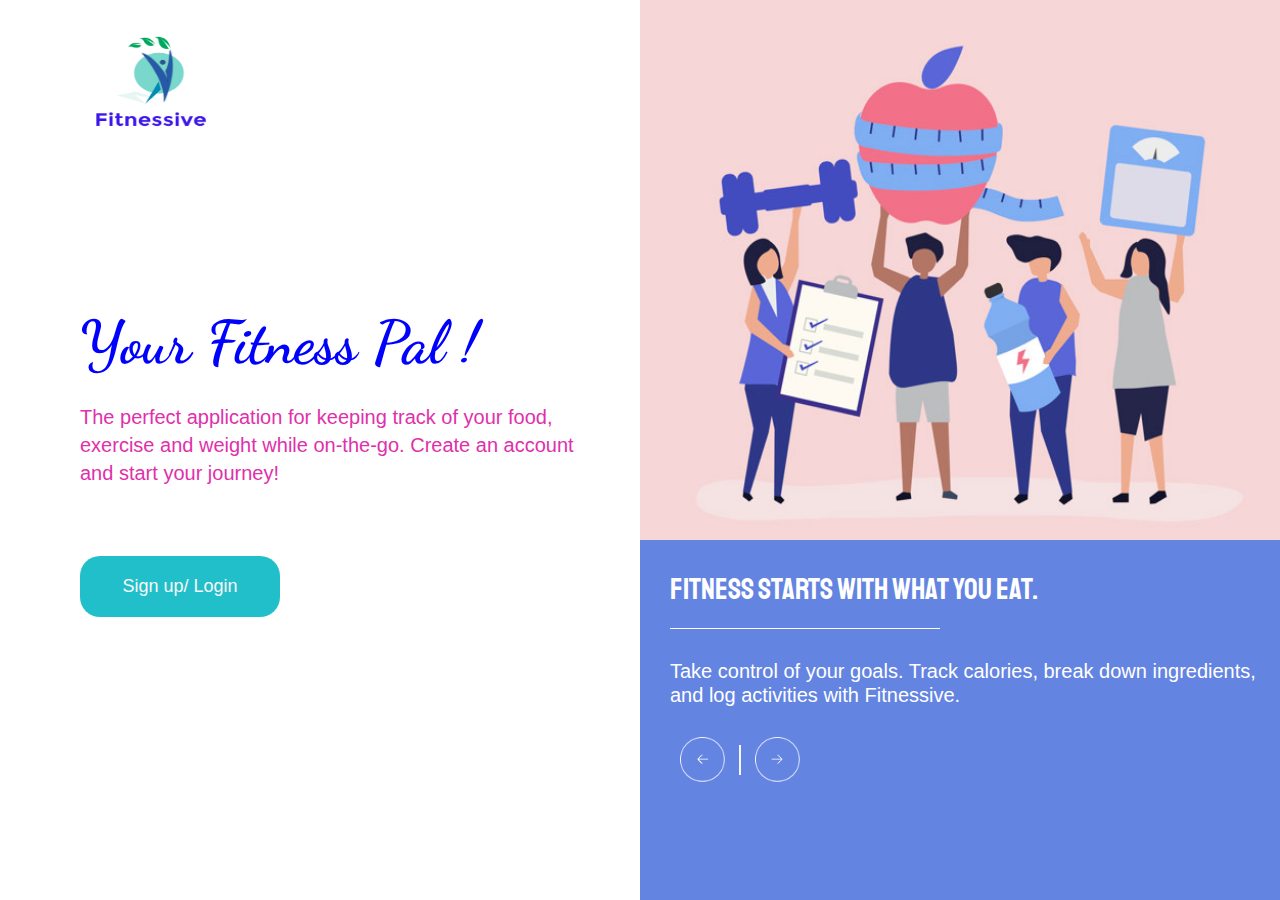
<file: index.html>
<!DOCTYPE html>
<html>
    <head>
        <meta name="viewport" content="width=device-width, initial-scale=1.0">
        <title>Home Page</title>
        
        <link href="https://fonts.googleapis.com/css2?family=Dancing+Script&display=swap" rel="stylesheet">
        <link type="text/css" rel="stylesheet" href="style.css"> 
        <link href="https://fonts.googleapis.com/css2?family=Staatliches&display=swap" rel="stylesheet">
    </head>
    <body>
        <div class="wrapper">
            <div class="leftcol">
                <img src="fit.png" class="logo">
                
                <div class="content">
                    <h1 style="font-family: 'Dancing Script', cursive;">Your Fitness Pal !</h1>
                    <p>The perfect application for keeping track of your food, exercise and weight while on-the-go.
                        Create an account and start your journey! 
                    </p>
                    <button type="button" onclick="location.href = 'ls.html'">Sign up/ Login</button>
                </div>
            </div>
            <div class="rightcol">
                <div class="slide" >
                    <img src="bg.jpg" id="slide">
                </div>
                <div class="slidecontent">
                    <h2 style="font-family: 'Staatliches', cursive;">Fitness starts with what you eat.</h2>
                    <hr>
                    <p>Take control of your goals. Track calories, break down ingredients, 
                        and log activities with Fitnessive.
                    </p>
                    <div class="controller">
                        <img src="back.png" id="backbtn" onclick="back()">
                        <div class="verticalline"></div>
                        <img src="next.png" id="nextbtn" onclick="next()">
                        
                
                    </div>
                </div>
            </div>
        </div>
        <script>
                            var Slide = document.getElementById("slide");
                            var Backbtn = document.getElementById("backbtn");
                            var Nextbtn = document.getElementById("nextbtn");
                
                            var slideimages = new Array(
                                "bg.jpg",
                                "2.jpg",
                                "3.png",
                            );
                
                            let i = 0;
                            Nextbtn.onclick = function(){
                
                                if(i<2){
                                    Slide.src = slideimages[i+1];
                                    i++;
                                }
                                
                                
                            }
                
                            Backbtn.onclick = function(){
                            if(i>0){
                                    Slide.src = slideimages[i-1];
                                    i--;
                            }
                
                            }
                        </script>
    
    </body>
</html>
</file>
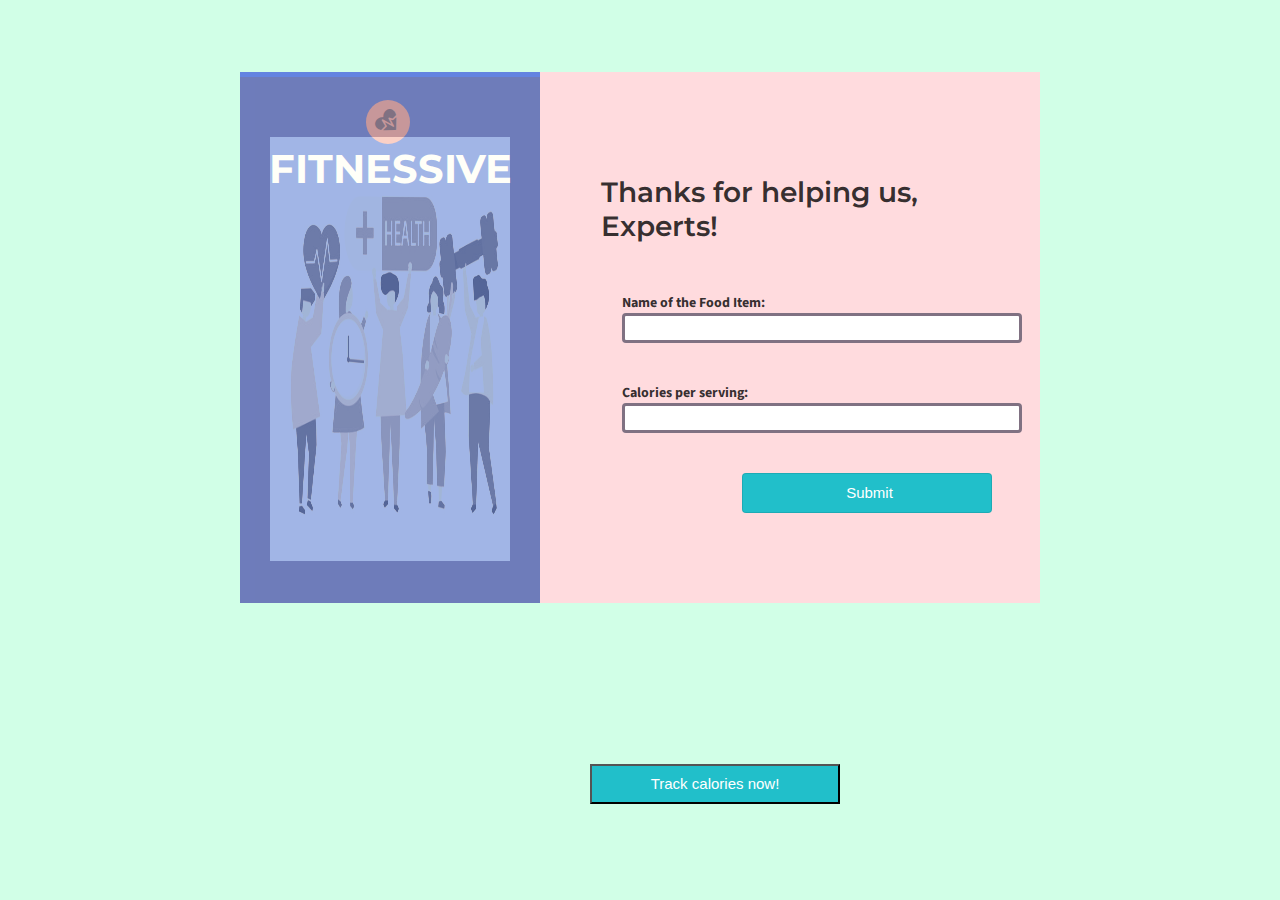
<file: add-data.html>
<!DOCTYPE html>
<html>
<head>
    <title>>dd data</title>
    <link rel="stylesheet" href="add-data.css">
    <link rel="stylesheet" href="https://cdnjs.cloudflare.com/ajax/libs/font-awesome/4.7.0/css/font-awesome.min.css">
    <link href="https://fonts.googleapis.com/css2?family=Montserrat&display=swap" rel="stylesheet">
    <link href="https://fonts.googleapis.com/css2?family=Source+Sans+Pro:ital@1&display=swap" rel="stylesheet">
</head>
<body>
<div class="signup-container">
    <div class="left-container">
    <h1 style="color: white; font-size:40px;">
      <i class="fa fa-heartbeat"></i>
      FITNESSIVE
    </h1>
    <div class="fitness">
    <img src="4.jpg" style="height:80%; width:80%; margin-top: 20%;">
    </div>
    </div>

 


    <div class="right-container">
    <header>
    <h1 id="tagline">Thanks for helping us, Experts!</h1>
    <div class="set">
    <form action="add-data.php" method="POST">
    <br><br>
    <label for="foodItem">Name of the Food Item:</label><br>
    <input type="text" id="foodItem" name="foodItem"><br><br><br>
    <label for="calories">Calories per serving:</label><br>
    <input type="number" id="calories" name="calories"><br><br><br>
    <input type="submit" name="submit" id="submitbtn"/>
    </form>
    </div>
    </header>
    </div>
    <br>
   </div>
<center><button id="trackcalbtn" onclick="window.location.href='display-table.php'">
    Track calories now!</button></center>
</body>
</html>
</file>
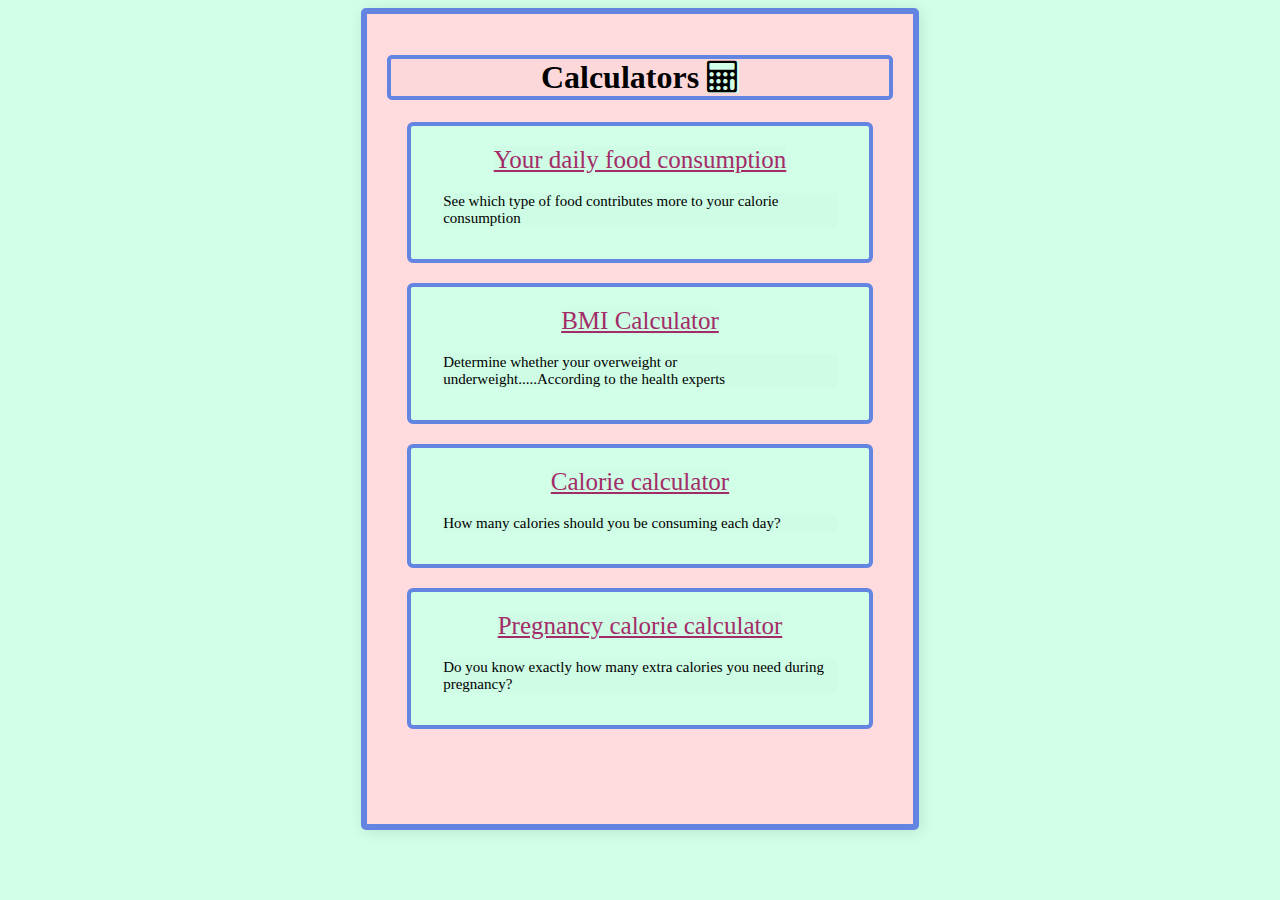
<file: calculators.html>
<!DOCTYPE html>
<html lang="en">
<head>
    <meta charset="UTF-8">
    <meta http-equiv="X-UA-Compatible" content="IE=edge">
    <meta name="viewport" content="width=device-width, initial-scale=1.0">
    <title>Calculators</title>
    <link rel="stylesheet" href="style_sheet.css">
    <link href="https://fonts.googleapis.com/css2?family=Montserrat&display=swap" rel="stylesheet">
    <link href="https://fonts.googleapis.com/css2?family=Source+Sans+Pro:ital@1&display=swap" rel="stylesheet">
    <link rel="preconnect" href="https://fonts.googleapis.com">
    <link rel="stylesheet" href="https://cdnjs.cloudflare.com/ajax/libs/font-awesome/4.7.0/css/font-awesome.min.css">
<link rel="preconnect" href="https://fonts.gstatic.com" crossorigin>
<!--<link href="https://fonts.googleapis.com/css2?family=Abril+Fatface&family=Courgette&family=Josefin+Sans&family=Lobster&family=Otomanopee+One&family=Zen+Loop&display=swap" rel="stylesheet">-->
<link href="https://fonts.googleapis.com/css2?family=Montserrat:wght@100&display=swap" rel="stylesheet">
</head>
<body>
    <div class="main" style = "background-color:#ffdbde;">
    <h1> Calculators <i class="fa fa-calculator"></i></h1>
    <div class = "box">
        <center><a href = "pie_chart.html"> Your daily food consumption</a></center><br>
         <p>See which type of food contributes more to your calorie consumption</p>
    </div class = "box"> 
    <div class = "box">
        <center><a href = "BMI_calculator.html"> BMI Calculator </a></center><br>
        <p>Determine whether your overweight or underweight.....According to the health experts</p>
    </div >
    <div class = "box">
        <center><a href = "Calorie_calculator.html"> Calorie calculator</a></center><br>
         <p>How many calories should you be consuming each day?</p>
    </div>
    <div class = "box">
        <center><a href = "pregnancy_calorie.html"> Pregnancy calorie calculator</a></center><br>
        <p> Do you know exactly how many extra calories you need during pregnancy?</p>
    </div>
    </div>
</body>
</html>
</file>
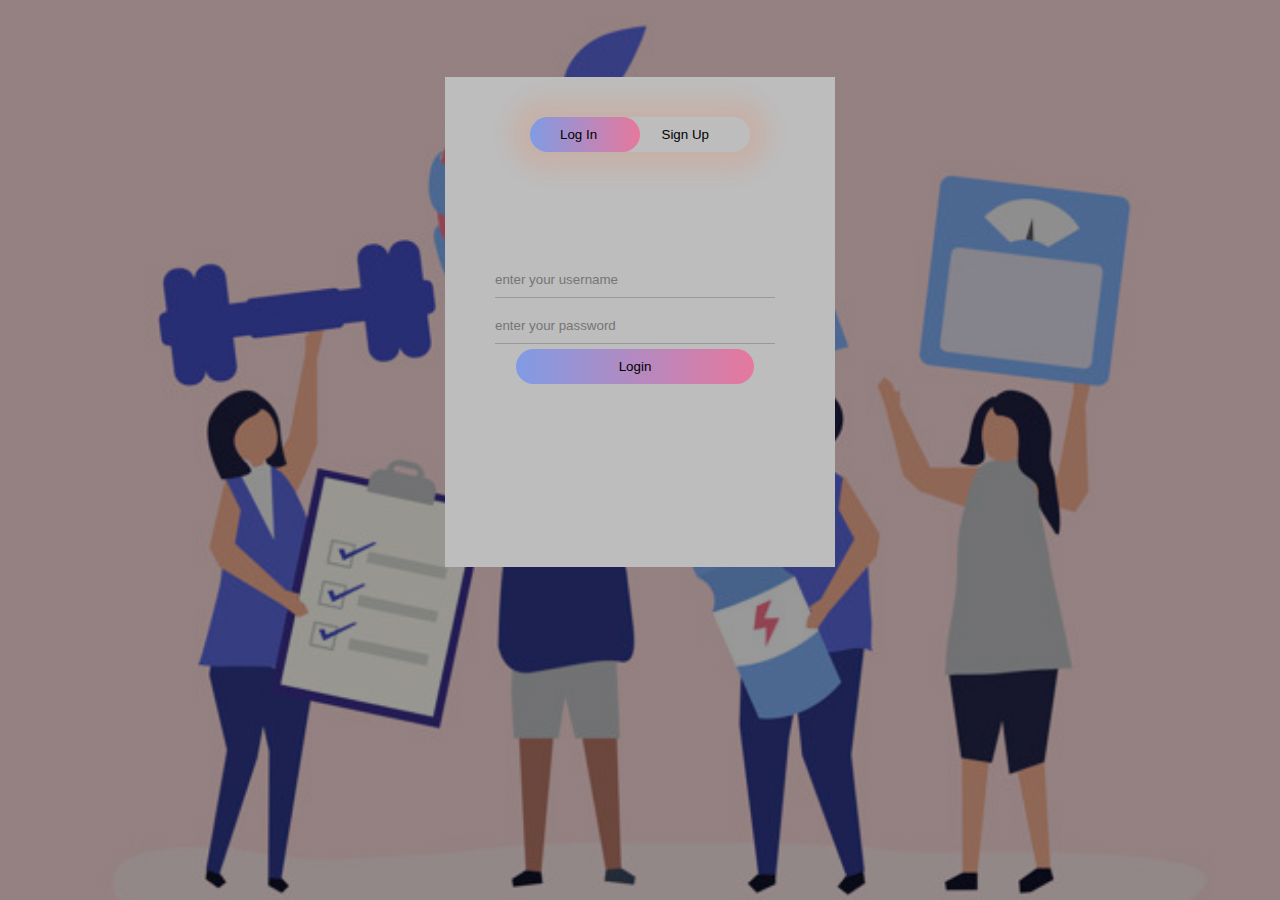
<file: login.html>
<!DOCTYPE html>
<html>
    <head>

        <title>Login/Sign Up</title>
        <link rel="stylesheet" type="text/css" href="login.css">
        
    </head>

    <body>
        <div class="main">
            <div class="data">
                <div class="box">
                    <div id="but1"></div>
                    <button type="button" class="togglebtn" onclick="Loginn()">Log In</button>
                    <button type="button" class="togglebtn" onclick="Signin()">Sign Up</button>
                </div>
            
                <!--Form 1-->

                <form id="login" class="inp">
                    <input type="text" class="inputf" placeholder="enter your username" required>
                    <input type="password" class="inputf" placeholder="enter your password" required>
                    <button type="submit" class="sub">Login</button>
                </form>

                <!--form 2  table: sno, name, age, height, weight, email, username, password, role -->
                
                <form id="signup" class="inp" action="signup.php" method="POST">

                    <input type="text" class="inputf" id="fname" name="fname" placeholder="enter your Name" required>
                    <input type="number" class="inputf" id="age" name="age" min="18" max="90" placeholder="enter your age" required>
                    <input type="number" class="inputf" id="ht" name="ht" placeholder="enter your height in cm" required>
                    <input type="number" class="inputf" id="wt" name="wt" placeholder="enter your weight in kgs" required>
                    <input type="email" class="inputf" id="mail" name="mail" placeholder="enter your email ID" required>
                    <input type="text" class="inputf" id="uname" name="uname" placeholder="enter your username" required>
                    <input type="password" class="inputf" id="pass" name="pass" placeholder="enter your password" required>
                    <select required class="inputf" id="role" name="role">
                        <option value="" disabled selected hidden>Are you an User or Nutritionist?</option>
                        <option value="User">User</option>
                        <option value="Nutritionist">Nutritionist</option>
                    </select>
                    <button type="submit" class="sub" id="sub">Sign Up</button>

                </form>
            </div>  

            <script>
                var a = document.getElementById("login");
                var b = document.getElementById("signup");
                var c = document.getElementById("but1");
    
                function Signin(){
                    a.style.left = "-400px";
                    b.style.left = "50px";
                    c.style.left = "110px";
                }
    
                function Loginn(){
                    a.style.left = "50px";
                    b.style.left = "450px";
                    c.style.left = "0px";
                }
            </script>
        </div>
    </body>
</html>
</file>
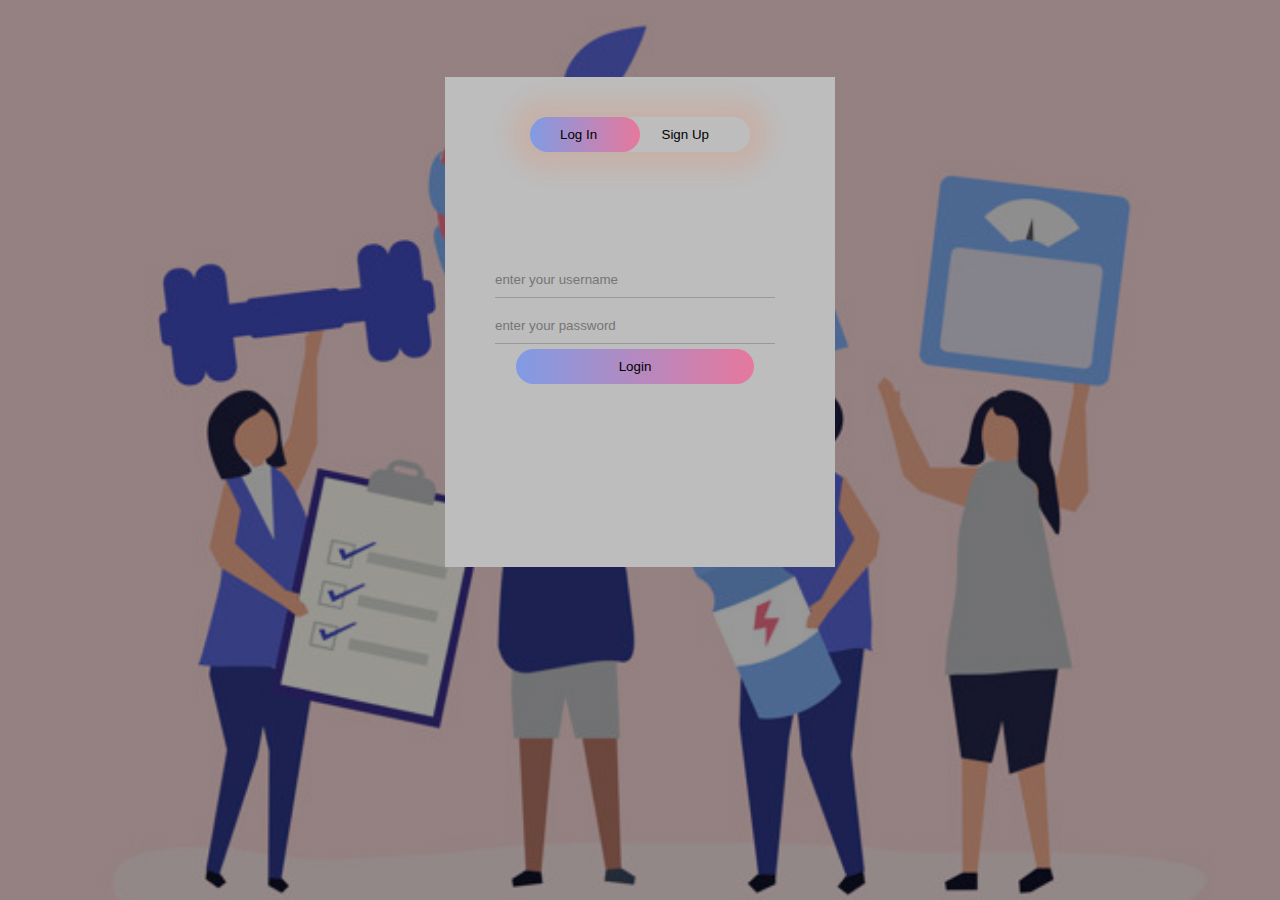
<file: LS.html>
<!DOCTYPE html>
<html>
    <head>

        <title>Login/Sign Up</title>
        <link rel="stylesheet" type="text/css" href="login.css">
        <meta name="viewport" content="width=device-width, initial-scale=1.0">
        
    </head>

    <body>
        <div class="main">
            <div class="data">
                <div class="box">
                    <div id="but1"></div>
                    <button type="button" class="togglebtn" onclick="Loginn()">Log In</button>
                    <button type="button" class="togglebtn" onclick="Signin()">Sign Up</button>
                </div>
            
                <!--Form 1-->

                <form id="login" class="inp" action="login.php" method="POST">
                    <input type="text" class="inputf" id="uname" name="uname" placeholder="enter your username" required>
                    <input type="password" class="inputf" id="pass" name="pass" placeholder="enter your password" required>
                    <button type="submit" class="sub">Login</button>
                </form>

                <!--form 2  table: sno, name, age, height, weight, email, username, password, role -->
                
                <form id="signup" class="inp" action="signup.php" method="POST">

                    <input type="text" class="inputf" id="fname" name="fname" placeholder="enter your Name" required>
                    <input type="number" class="inputf" id="age" name="age" min="18" max="90" placeholder="enter your age" required>
                    <input type="number" class="inputf" id="ht" name="ht" placeholder="enter your height in cm" required>
                    <input type="number" class="inputf" id="wt" name="wt" placeholder="enter your weight in kgs" required>
                    <input type="email" class="inputf" id="mail" name="mail" placeholder="enter your email ID" required>
                    <input type="text" class="inputf" id="uname" name="uname" placeholder="enter your username" required>
                    <input type="password" class="inputf" id="pass" name="pass" placeholder="enter your password" required>
                    <select required class="inputf" id="role" name="role">
                        <option value="" disabled selected hidden>Are you an User or Nutritionist?</option>
                        <option value="User">User</option>
                        <option value="Nutritionist">Nutritionist</option>
                    </select>
                    <button type="submit" class="sub" id="sub">Sign Up</button>

                </form>
            </div>  

            <script>
                var a = document.getElementById("login");
                var b = document.getElementById("signup");
                var c = document.getElementById("but1");
    
                function Signin(){
                    a.style.left = "-400px";
                    b.style.left = "50px";
                    c.style.left = "110px";
                }
    
                function Loginn(){
                    a.style.left = "50px";
                    b.style.left = "450px";
                    c.style.left = "0px";
                }
            </script>
        </div>
    </body>
</html>
</file>
<file: style.css>
*{
    margin: 0;
    padding: 0;
    font-family: sans-serif;
}
.wrapper{
    display: flex;
    width: 100%;
    height: 100vh;
    flex-wrap: wrap;
}
.leftcol, .rightcol{
    flex-basis: 50%;
    height: 100vh;
    position: relative;
}
.logo{
    display: block;
    width: 120px;
    height: 100px;
    margin-top: 30px;
    margin-left: 90px;
}
.content{
    max-width: 500px;
    position: absolute;
    font-size: 60px;
    top: 50%;
    left: 80px;
    transform: translateY(-50%);
    
    
}
.content h1{
    color: blue;
    font-size: 60px;
    line-height: 70px;
    margin: 25px 0;
}
.content p{
    color:  rgb(224, 48, 171);
    font-size: 20px;
    line-height: 28px;
    margin-bottom: 50px;
    font-family: 'Lucida Sans', 'Lucida Sans Regular', 'Lucida Grande', 'Lucida Sans Unicode', Geneva, Verdana, sans-serif;
}
button{
    width: 200px;
    border: none;
    background: rgb(33, 191, 202);
    box-shadow: 0px 10px 10px 1px rgba(rgb(71, 119, 131), rgb(88, 184, 201), rgba(31, 152, 189, 0.39), 0.5);
    padding: 20px 0;
    color: rgb(248, 248, 248);
    outline: none;
    font-size: 18px;
    cursor: pointer;
    border-radius: 20px;

}
button:hover{
    background: rgb(224, 48, 171);
    box-shadow: rgb(33, 191, 202);
}

.slide{
    width: 100%;
    height: 60%;
    display: flex;
}
.slide img{
    width: 100%;
    /*height: 110%;*/
    

}
.slidecontent{
    width: 100%;
    height: 40%;
    background: rgb(100, 132, 226);
    padding-top:  30px;
    padding-left: 30px;
    box-sizing: border-box;
}
.slidecontent h2{
    font-size: 30px;
    font-weight: 100;
    color: white;
}
.slidecontent p{
    color: rgb(255, 255, 255);
    font-size: 20px;
    line-height: 24px;
    margin-bottom: 20px;
    font-family: 'Lucida Sans', 'Lucida Sans Regular', 'Lucida Grande', 'Lucida Sans Unicode', Geneva, Verdana, sans-serif;
}
hr{
    border: none;
    width: 270px;
    height: 1px;
    background: rgb(253, 253, 253);
    margin: 20px 0 30px;
}
.controller{
    width: 120px;
    padding: 10px;
    display: flex;
    align-items: center;
    justify-content: space-between;
}
.controller img{
    width: 45px;
    cursor: pointer;
}
.verticalline{
    width: 2px;
    height: 30px;
    background-color: rgb(246, 247, 252);
}

@media only screen and (max-width: 800px){
    .logo{
        margin: 30px auto;
    }
    .leftcol, .rightcol{
        flex-basis: 100%;
    }
    .content{
        left: 0;
        padding: 20px;
        text-align: center;
    }
    .content h1{
        font-size: 34px;
        line-height: 38px;
    }
    .slide{
        height: auto;
    }
    .slidecontent{
        height: auto;
    }
}
</file>
<file: add-data.css>
* {
    box-sizing: border-box;
    margin: 0;
    padding: 0;
}
body {
    align-items: center;
    background: #d1ffe7;
    color: rgba(0,0,0,.8);
    display: grid;
    font-family: 'Montserrat',sans-serif;
    font-size: 14px;
    font-weight: 400;
    height: 100vh;
    justify-items: center;
    weight: 100vw;
}
.signup-container {
    display: grid;
    grid-template-areas: "left right";
    max-width: 900px;
}

.left-container {
    background: #6384e1;
    overflow: hidden;
    padding: 20px 20px 20px 20px;
    position: relative;
    text-align: center;
    width: 300px;
  
 & h1{
 display: inline-block;
 font-size: 50px;
 font-color:white;
 
 
 & i{
 background: #F7B1AB;
 border-radius: 50%;
 color:  #807182;
 font-size: 24px;
 margin-right: 5px;
 padding: 10px;
 transform: rotate(-45deg);
 }
}
  
    .fitness {
        bottom: -5px;
        position: absolute;
        text-align: center;
       background: #807182;
       content: "";
       height: 100%;
       left: 0;
       opacity: .4;
       position: absolute;
       width: 100%;
       z-index: 1;
       margin-top: 100px;
     }
  
    
    img {
        filter: sepia(100%);
    }
}

#tagline {
    margin-top: 15%;
    margin-left: 5%;
    margin-right: 5%;
    text-align: left;
}
.right-container {
    background: #ffdbde;
    display: grid;
    grid-template-areas: "." ".";
    width: 500px;
    padding : 30px,30px,30px,30px;
  
    & h1:nth-of-type(1) {
        color:  rgba(0,0,0,.8);
        font-size: 28px;
        font-weight: 600;
    }
   
    & input {
      border: 1px solid rgba(0,0,0,.1);
      border-radius: 4px;
      height: 38px;
      line-height: 38px;
      padding-left: 5px;
    }
  
    & input, label {
        color:  rgba(0,0,0,.8);
    }
  
    & header {
        padding: 40px;
    }
}
.set{
        display: flex;
        justify-content: space-between;
        margin: 10px 0;
        margin-left: 10%;
        margin-right: 10%;
        font-family: 'Source sans pro';
        font-weight: bold;
    }


#foodItem, #calories{
        width:400px;
        height: 30px;
        border: 3px solid #807182;
}

#submitbtn, #addmorebtn, #trackcalbtn{
        width:250px;
        height:40px;
        align-content: center;
        margin-left: 30%;
        margin-right: 30%;
        margin-bottom: 10%;
        background-color: #21bfca;
        color: white;
        font-size: 15px;
}
</file>
<file: style_sheet.css>
*{
    background-color: #d1ffe7;
 }
 
 body 
 {
     text-align:center;
     font-family: 'Montserrat' , 'Source sans serif';
     background-size: 100% 100%;
     }
   p
   {
    margin:12px;
    background-color: rgba(0,0,0,0.0125);
    font-family: 'Lucida Sans', 'Lucida Sans Regular', 'Lucida Grande', 'Lucida Sans Unicode', 'Geneva', 'Verdana', 'sans-serif';
    font-size:15px;
    margin-top: 1px;
 
   }
 .main
 {
     border: 6px solid rgb(99, 132, 225);
     padding: 20px;
     margin: auto;
     background-color:#ffdbde;
     color:black;
     width:40%;
     height:770px;
     border-radius: 5px;
     text-align:left;
     box-shadow: 2px 2px 15px rgba(0,0,0,0.1);
     font-family: 'Lucida Sans', 'Lucida Sans Regular', 'Lucida Grande', 'Lucida Sans Unicode', 'Geneva', 'Verdana', 'sans-serif';
     }
 label
 {
       text-align:right;
       background-color: rgba(0,0,0,0.0125);
       padding-right:20px;
       display:inline-block;
       min-width:150px;
       font-family: 'Montserrat';
       font-weight: 600;
       
     }
 h1
 {
     text-align:center;
     font-family: 'Verdana';
     border: 4px solid rgb(99, 132, 225);
     border-radius: 5px;
     background-color: rgba(0,0,0,0.0125);
 }
 
 table {
         border-collapse: collapse;
         width: 95%;
         /*border-color: #6384e1;
         border-width: 2px;*/
         /*border: 2px solid rgb(213, 143, 245);*/
         border-radius: 6px;
         margin: 10px;
         background-color: #ffdbde;
         color:black;
         font-family: 'Montserrat';
         font-weight: 600;
         
       }
       
 th, td {
         padding: 8px;
         text-align: center;
        /* border-bottom: 1px solid #ddd;*/
         height: 70px;
         background-color: #ffdbde;
         color: black;
         font-family: 'Montserrat'
       }
 input
     {  
         color:black;
         font-size: medium;
         border: 2px solid black;
         /*border-bottom: 2px solid rgb(253, 253, 253);*/
         background-color: rgba(0,0,0,0.0125);
         height: 40px;
 
     }
 select
 {
     width: 55%;
     margin: auto;
     border-width: 2px; 
     border-color:black;
     margin-top: 12px;
     height:50px;
     border-radius: 5px;
     background-color: rgba(0,0,0,0.0125);
 }
 
 button {
     /*background-color: rgb(213, 143, 245);
     border: none;
     color: white;*/
     background-color: #69f0dc;
     border-radius: 30px;
     transition: .5s;
     padding: 15px 32px;
     text-align: center;
     text-decoration: none;
     display: inline-block;
     font-size: 16px;
     margin: auto;
     cursor: pointer;
     display:block;
   }
 a
 {
     font-size: 25px;
 }
 
 .box
 {
     padding: 20px;
     margin: 20px;
     border: 4px solid rgb(99, 132, 225);
     border-radius : 6px;
     font-family: 'Source sans serif';
 }
 canvas
 {
     
     margin-top: auto;
     width:100%;
     border-radius:5px;
 }
 .left
 {   
     height:100%;
     width:45%;
     float:left;
     Margin: 10px;
     padding: 20px;
     background-color:#6384e1;
     color:white;
     border-radius: 5px;
     text-align:left;
     box-shadow: 2px 2px 15px rgba(0,0,0,0.1);
 
 }
 
 .table-box{
   background-color: #ffdbde;
 }
 a:link {
     color: #a32c68;
     background-color: rgba(0,0,0,0.0125);
   }
   
   /* visited link */
   a:visited {
     /*color: rgb(67, 188, 197);*/
     color: #1756dd;
     background-color: rgba(0,0,0,0.0125);
   }
   
   /* mouse over link */
   a:hover {
     color: #5c1539;
     background-color: rgba(0,0,0,0.0125);
   }
   
   /* selected link */
   a:active {
     color: rgb(207, 167, 218);
     background-color: rgba(0,0,0,0.0125);
   }
</file>
<file: login.css>
*{
    margin: 0;
    padding: 0;
    font-family: sans-serif;
}
.main{
    height: 100%;
    width: 100%;
    background-image: linear-gradient(rgb(0, 0, 0, 0.4), rgba(0,0,0,0.4)), url(bg.jpg);
    background-position: center;
    background-size: cover;
    position: absolute;
}
.data{
    width: 380px;
    height: 480px;
    position: relative;
    margin: 6% auto;
    background: rgb(189, 189, 189);
    padding: 5px;
    overflow: hidden;
}
.box{
    width: 220px;
    margin: 35px auto;
    position: relative;
    box-shadow: 0 0 20px 20px #ff61241f;
    border-radius: 30px;
    
}
.togglebtn{
    padding: 10px 30px;
    cursor: pointer;
    background: transparent;
    border: 0;
    outline: none;
    position: relative;
}
#but1{
    top: 0;
    left: 0;
    position: absolute;
    width: 110px;
    height: 100%;
    background: linear-gradient(to right, #809be4,#e6789d);
    border-radius: 30px;
    transition: .5s;
    
}
.inp{
    top: 180px;
    position: absolute;
    width: 280px;
    transition: .5s;
}
.inputf{
    width: 100%;
    padding: 10px 0;
    margin: 5px 0;
    border-left: 0;
    border-top: 0;
    border-right: 0;
    border-bottom: 1px solid #999;
    outline: none;
    background: transparent;
}
.sub{
    width: 85%;
    padding: 10px 30px;
    cursor: pointer;
    display: block;
    margin: auto;
    background: linear-gradient(to right, #809be4,#e6789d);
    border: 0;
    border-radius: 30px;
}
#login{
    left: 50px;
}
#signup{
    left: 450px;
    margin-top: -100px;
    
}
</file>
